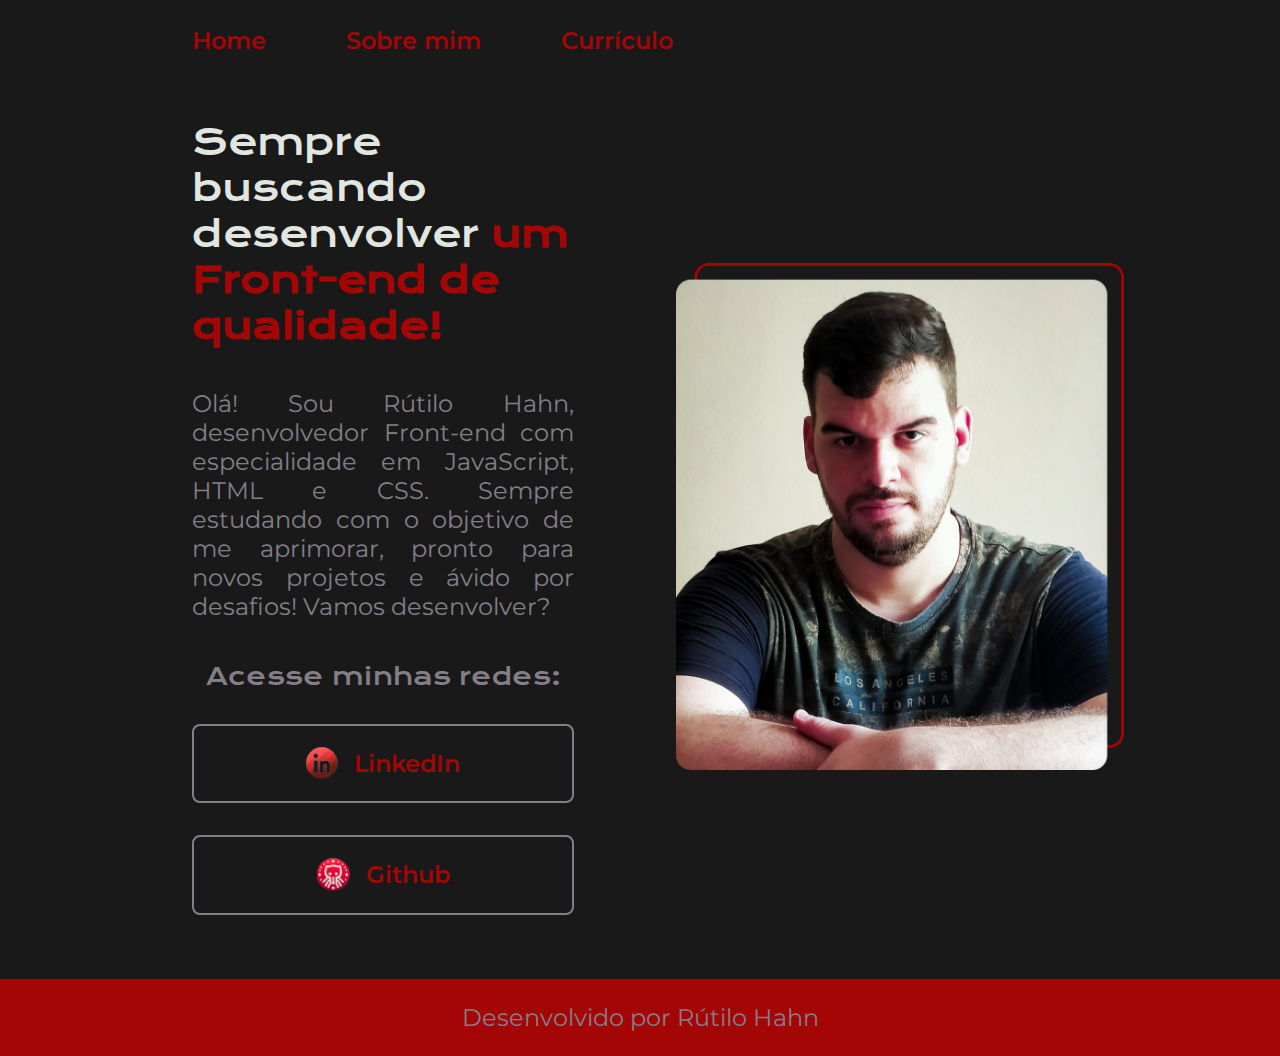
<file: index.html>
<!DOCTYPE html>
<html lang="pt-br">
    <head>
        <meta charset="UTF-8">
        <meta name="viewport" content="width=device-width, initial-scale=1.0">
        <title>Portifolio do Rútilo</title>
        <link rel="stylesheet" type="text/CSS" href="styles/style.css" media="screen">
    </head>
    <body>
        <header class="cabecalho">
            <nav class="cabecalho__menu">
                <a class="cabecalho__menu__link" href="index.html">Home</a>
                <a class="cabecalho__menu__link" href="about.html">Sobre mim</a>
                <a class="cabecalho__menu__link" href="curriculo.html">Currículo</a>
            </nav>
        </header>
        <main class="apresentacao">
            <section class="apresentacao__conteudo">
                <h1 class="apresentacao__conteudo__titulo">Sempre buscando desenvolver <strong class="titulo-destaque"> um Front-end de qualidade!</strong></h1>
                <p class="apresentacao__conteudo__texto">Olá! Sou Rútilo Hahn, desenvolvedor Front-end com especialidade em JavaScript, HTML e CSS. Sempre estudando com o objetivo de me aprimorar, pronto para novos projetos e ávido por desafios! Vamos desenvolver?</p>
                <div class="apresentacao__links">
                    <h2 class="apresentacao__links__subtitulo">Acesse minhas redes:</h2>
                    <a class="apresentacao__links__link" href="https://www.linkedin.com/in/r%C3%BAtilo-hahn-352a0410a/">
                        <img class="apresentacao__links__link__logo__linkedin" src="assets/logo-LinkedIn-removebg-preview.png">
                        LinkedIn
                    </a>
                    <a class="apresentacao__links__link" href="https://github.com/Nordesith">
                        <img class="apresentacao__links__link__logo__github" src="assets/logo-GitHub-removebg-preview.png">
                        Github
                    </a>
                </div>
            </section>
            <img src="assets/Foto.png" alt="Foto do Rútilo">
        </main>
        <footer class="rodape">Desenvolvido por Rútilo Hahn</footer>
    </body>
</html>
</file>
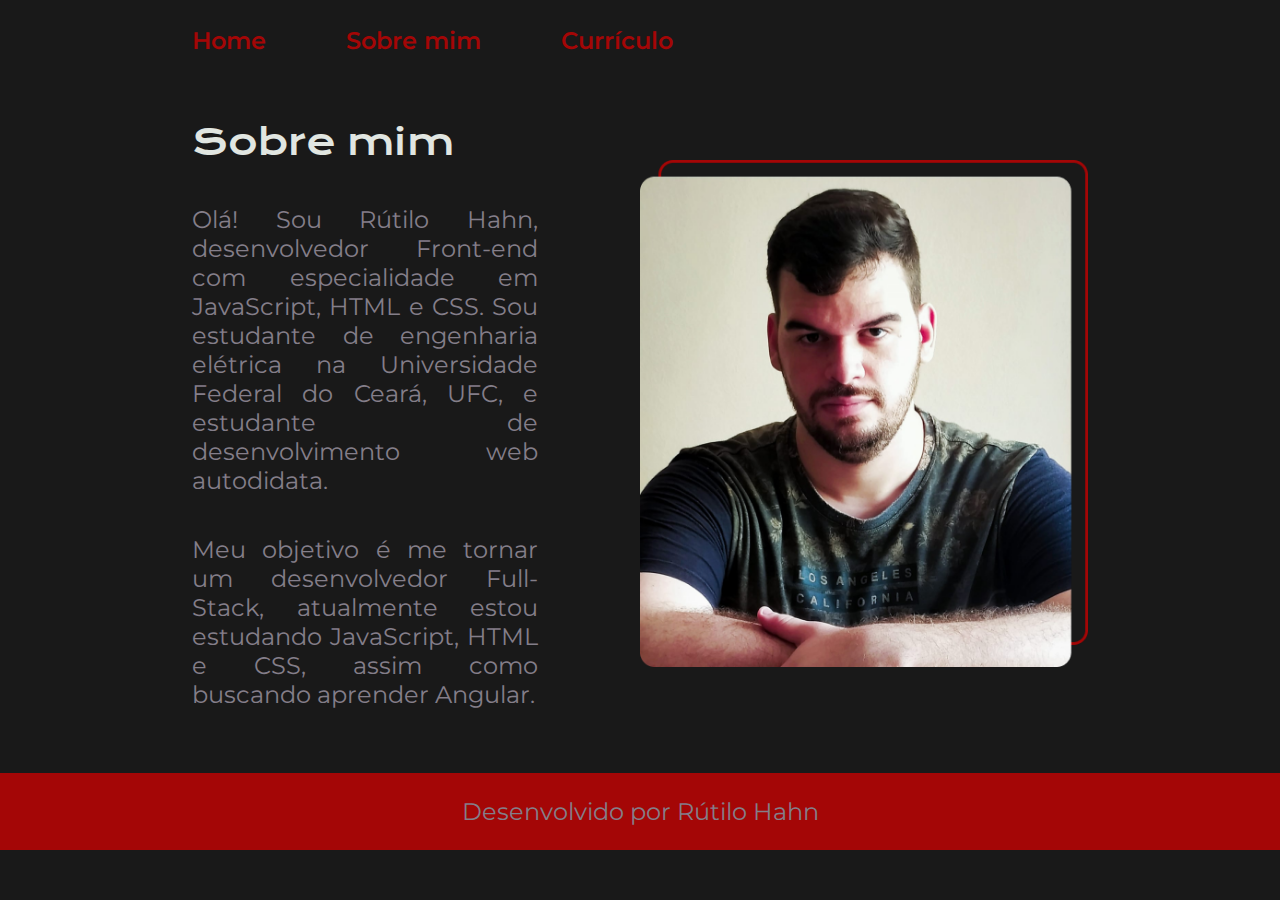
<file: about.html>
<!DOCTYPE html>
<html lang="pt-br">
    <head>
        <meta charset="UTF-8">
        <meta name="viewport" content="width=device-width, initial-scale=1.0">
        <title>Sobre mim</title>
        <link rel="stylesheet" type="text/CSS" href="styles/style.css" media="screen">
    </head>
    <body>
        <header class="cabecalho">
            <nav class="cabecalho__menu">
                <a class="cabecalho__menu__link" href="index.html">Home</a>
                <a class="cabecalho__menu__link" href="about.html">Sobre mim</a>
                <a class="cabecalho__menu__link" href="curriculo.html">Currículo</a>
            </nav>
        </header>
        <main class="apresentacao">
            <section class="apresentacao__conteudo">
                <h1 class="apresentacao__conteudo__titulo">Sobre mim</h1>
                <p class="apresentacao__conteudo__texto">Olá! Sou Rútilo Hahn, desenvolvedor Front-end com especialidade em JavaScript, HTML e CSS. 
                    Sou estudante de engenharia elétrica na Universidade Federal do Ceará, UFC, e estudante de desenvolvimento web autodidata. </p>
                <p class="apresentacao__conteudo__texto">Meu objetivo é me tornar um desenvolvedor Full-Stack, atualmente estou estudando JavaScript, HTML e CSS, assim como buscando aprender Angular.</p>
            </section>
            <img src="assets/Foto.png" alt="Foto do Rútilo">
        </main>
        <footer class="rodape">Desenvolvido por Rútilo Hahn</footer>
    </body>
</html>
</file>
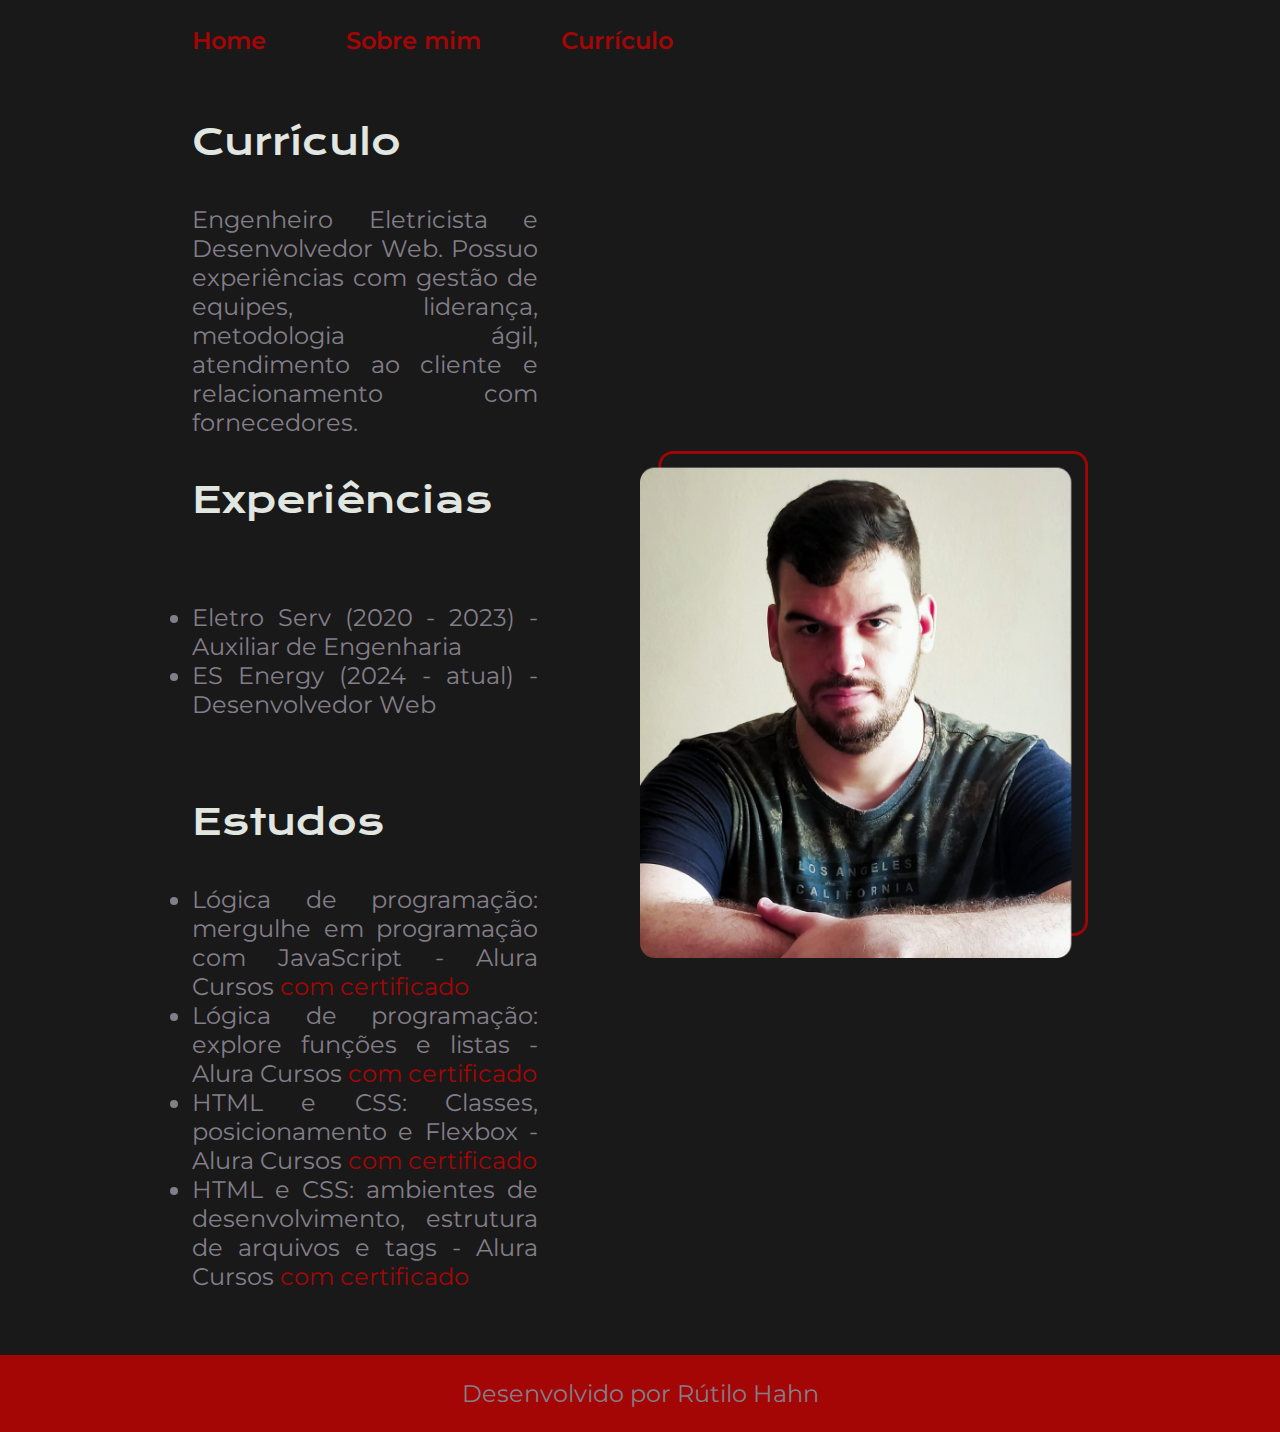
<file: curriculo.html>
<!DOCTYPE html>
<html lang="pt-br">
    <head>
        <meta charset="UTF-8">
        <meta name="viewport" content="width=device-width, initial-scale=1.0">
        <title>Portifolio do Rútilo</title>
        <link rel="stylesheet" type="text/CSS" href="styles/style.css" media="screen">
    </head>
    <body>
        <header class="cabecalho">
            <nav class="cabecalho__menu">
                <a class="cabecalho__menu__link" href="index.html">Home</a>
                <a class="cabecalho__menu__link" href="about.html">Sobre mim</a>
                <a class="cabecalho__menu__link" href="curriculo.html">Currículo</a>
            </nav>
        </header>
        <main class="apresentacao">
            <section class="apresentacao__conteudo">
                <h1 class="apresentacao__conteudo__titulo">Currículo</h1>
                <p class="apresentacao__conteudo__texto">
                    Engenheiro Eletricista e Desenvolvedor Web. Possuo experiências com gestão de equipes, liderança, metodologia ágil, atendimento ao cliente e relacionamento com fornecedores.
                </p>
                <h2 class="apresentacao__conteudo__titulo">Experiências</h2>
                <p class="apresentacao__conteudo__texto">
                <ul class="apresentacao__conteudo__texto">
                    <li> Eletro Serv (2020 - 2023) - Auxiliar de Engenharia </li>
                    <li> ES Energy (2024 - atual) - Desenvolvedor Web</li>
                </ul>
                </p>
                <h2 class="apresentacao__conteudo__titulo">Estudos</h2>
                <div class="apresentacao__conteudo__texto">
                <ul class="apresentacao__conteudo__texto">
                    <li>Lógica de programação: mergulhe em programação com JavaScript - Alura Cursos <a class="apresentacao__conteudo__texto__certificado" href="https://cursos.alura.com.br/certificate/rutilohahn12/logica-programacao-mergulhe-programacao-javascript">com certificado</a> </li>
                    <li>Lógica de programação: explore funções e listas - Alura Cursos <a class="apresentacao__conteudo__texto__certificado" href="https://cursos.alura.com.br/certificate/rutilohahn12/logica-programacao-funcoes-listas">com certificado</a></li>
                    <li>HTML e CSS: Classes, posicionamento e Flexbox - Alura Cursos <a class="apresentacao__conteudo__texto__certificado" href="https://cursos.alura.com.br/certificate/rutilohahn12/html-css-classes-posicionamento-flexbox">com certificado</a></li>
                    <li>HTML e CSS: ambientes de desenvolvimento, estrutura de arquivos e tags - Alura Cursos <a class="apresentacao__conteudo__texto__certificado" href="https://cursos.alura.com.br/certificate/rutilohahn12/html-css-ambiente-arquivos-tags">com certificado</a></li>
                </ul>
                </div>
            </section>
            <img src="assets/Foto.png" alt="Foto do Rútilo">
        </main>
        <footer class="rodape">Desenvolvido por Rútilo Hahn</footer>
    </body>
</html>
</file>
<file: styles/style.css>
@import url('https://fonts.googleapis.com/css2?family=Krona+One&family=Montserrat:wght@400;600&display=swap');

:root {
    --cor-primaria: #191919;
    --cor-secundaria: #847e89;
    --cor-terciaria: #A40606;
    --cor-quaternaria: #E1E6E1;

    --fonte-primaria: 'Krona One', sans-serif;
    --fonte-secundaria: 'Montserrat', sans-serif;
}

* {
    margin: 0px;
    padding: 0px;
}

body {
    box-sizing: border-box;
    background-color: var(--cor-primaria);
}

.cabecalho {
    padding: 2% 0 0 15%;
}
.cabecalho__menu {
    display: flex;
    gap: 80px;
}

.cabecalho__menu__link {
    color: var(--cor-terciaria);
    font-family: var(--fonte-secundaria);
    font-weight: 600;
    font-size: 24px;
    text-decoration: none;
}

.cabecalho__menu__link:hover {
    color: var(--cor-secundaria);
}

.apresentacao {
    display: flex;
    align-items: center;
    justify-content: space-between;
    padding: 5% 15%;
    gap: 102px;
}

.apresentacao__conteudo {
    width: 615px;
    display: flex;
    flex-direction: column;
    justify-content: space-evenly;
    gap: 40px;
}

.apresentacao__conteudo__titulo {
    color: var(--cor-quaternaria);
    font-family: var(--fonte-primaria);
    font-size: 36px;
    font-weight: 400;
}

.titulo-destaque {
    color: var(--cor-terciaria);
}

.apresentacao__conteudo__texto {
    color: var(--cor-secundaria);
    font-family: var(--fonte-secundaria);
    font-size: 24px;
    font-weight: 400;
    text-align: justify;
}


.apresentacao__links {
    display: flex;
    flex-direction: column;
    justify-content: space-between;
    align-items: center;
    gap: 32px;
}

.apresentacao__links__subtitulo {
    color: var(--cor-secundaria);
    font-family: var(--fonte-primaria);
    font-weight: 400;
    font-size: 24px;
}

.apresentacao__links__link {
    font-family: var(--fonte-secundaria);
    font-size: 24px;
    font-weight: 600;
    text-decoration: none;
    color: var(--cor-terciaria);
    border-radius: 8px;
    width: 378px;
    display: flex;
    padding: 21.5px 0;
    justify-content: center;
    align-items: center;
    border: 2px solid #847e89;
    gap: 16px;
}

.apresentacao__links__link:hover{
    background-color: var(--cor-terciaria);
    color: var(--cor-secundaria);
    border: 2px solid #191919;
}

.apresentacao__conteudo__texto__certificado{
    text-decoration: none;
    color: var(--cor-terciaria);
}

.apresentacao__conteudo__texto__certificado:hover{
    text-decoration: underline;
    color: var(--cor-quaternaria);
}

.apresentacao__links__link__logo__linkedin {
    width: 32px;
}

.apresentacao__links__link__logo__github {
    width: 33px;
}

img {
    width: 50%;
}

.rodape {
    padding: 24px;
    background-color: var(--cor-terciaria);
    color: var(--cor-secundaria);
    text-align: center;
    font-family: var(--fonte-secundaria);
    font-size: 24px;
    font-weight: 400;
}
</file>
